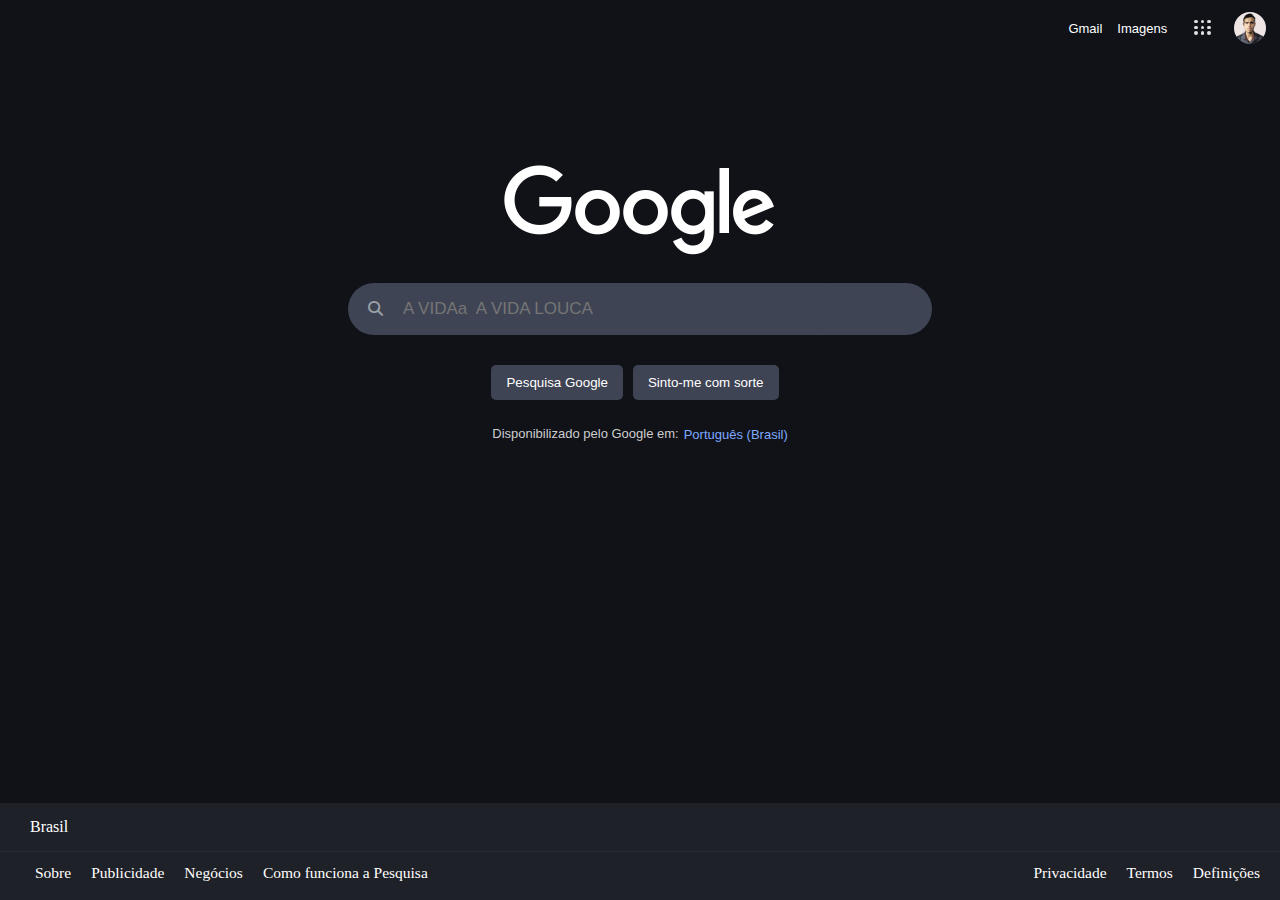
<file: google/index.html>
<!DOCTYPE html>
<html lang="pt-br">
    <head>
        <link rel="stylesheet" href="https://cdnjs.cloudflare.com/ajax/libs/font-awesome/6.7.2/css/all.min.css" integrity="sha512-Evv84Mr4kqVGRNSgIGL/F/aIDqQb7xQ2vcrdIwxfjThSH8CSR7PBEakCr51Ck+w+/U6swU2Im1vVX0SVk9ABhg==" crossorigin="anonymous" referrerpolicy="no-referrer" />
        <link rel="stylesheet" href="style.css" type="text/css">
        <link rel="" href="" type="img"/>
        <meta charset="utf-8" />
        <meta name="viewport" content="width=device-width, initial-scale=1.0"/>
        <title>Google</title>
    </head>
    <boby>
      <div class="conteiner_geral">
        <div class="menu_da_direita">
            <ol>
                <li id="gmail">Gmail</li>
                <li id="imagens">Imagens</li>
                <li class="mais_menu">
                    <div class="hover">
                    <div class="conteiner_menu">
                        <div class="squares_pesquisa"></div>
                        <div class="squares_pesquisa"></div>
                        <div class="squares_pesquisa"></div>
                        <div class="squares_pesquisa"></div>
                        <div class="squares_pesquisa"></div>
                        <div class="squares_pesquisa"></div>
                        <div class="squares_pesquisa"></div>
                        <div class="squares_pesquisa"></div>
                        <div class="squares_pesquisa"></div>
                    </div>
                </div>
                </li>
                <li class="image_perfil">
                    <picture >
                    <img src="imgs/perfil.jpg">
                </picture>
                </li>
            </ol>
        </div>
      </div>
        <article>
        <div class="conteiner_google">
        <div class="googel">
            <!-- Google -->
        <picture>
            <img class="logogoogle" src="imgs/googlelogo_light_color_272x92dp.png" />
        </picture>
        </div>
            <form>
            <div class="search_div">
                <div class="icone_pesquisa">
                    <div class="icon">
                    <i id="icon" class="fa-solid fa-magnifying-glass"></i>
                    </div>
                </div>
                <label for="barra_pesquisa">
                    <input type="search" name="pesquisa" id="barra_pesquisa" placeholder="A VIDAa  A VIDA LOUCA" autofocus>
                </label>
                <div class="icone_restantes"></div>
            </div>

            <div class="botoes">
                <label for="botao">
                    <input type="submit" value="Pesquisa Google" id="botao" class="botao">
                </label>                
                <label for="botao2">
                    <input type="submit" value="Sinto-me com sorte" id="botao2" class="botao">
                </label>

            </div>    
            </form>      
            <div class="conteudo_add">
                <div class="tex1"><p>Disponibilizado pelo Google em:</p></div>
                <div class="text2"><a href=""> Português (Brasil) </a></div>
            </div>  
        </div>        
        </article>
        <footer>
            <div class="conteiner_footer">
                <div class="oneline">
                    <p>Brasil</p>
                </div>
                <div class="twoline">
                    <div class="pesquisa">
                        <ul>
                            <li>Sobre</li>
                            <li>Publicidade</li>
                            <li>Negócios</li>
                            <li>Como funciona a Pesquisa</li>
                        </ul>
                    </div>
                    <div class="privacidade">
                        <ul>
                            <li>Privacidade</li>
                            <li>Termos</li>
                            <li>Definições</li>
                        </ul>
                    </div>
                </div>
            </div>
        </footer>
         
    </boby>

</html>
</file>
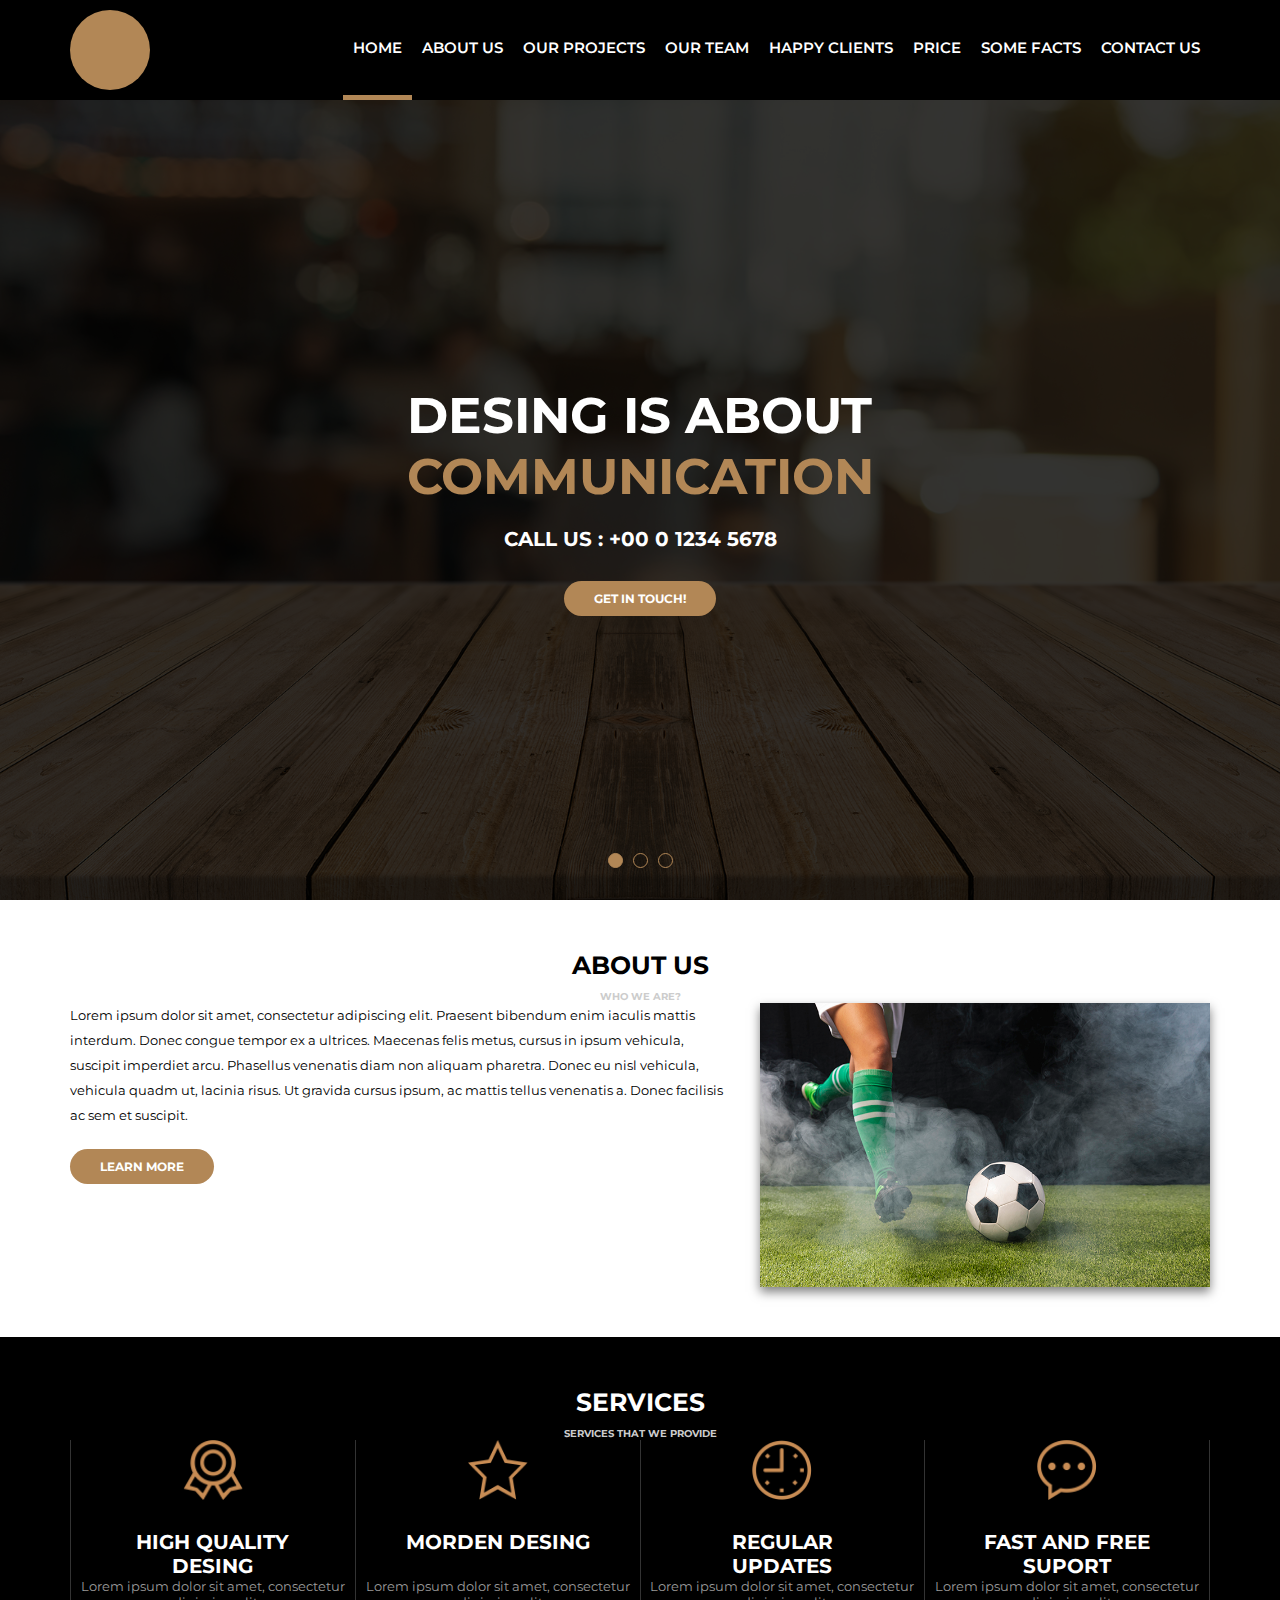
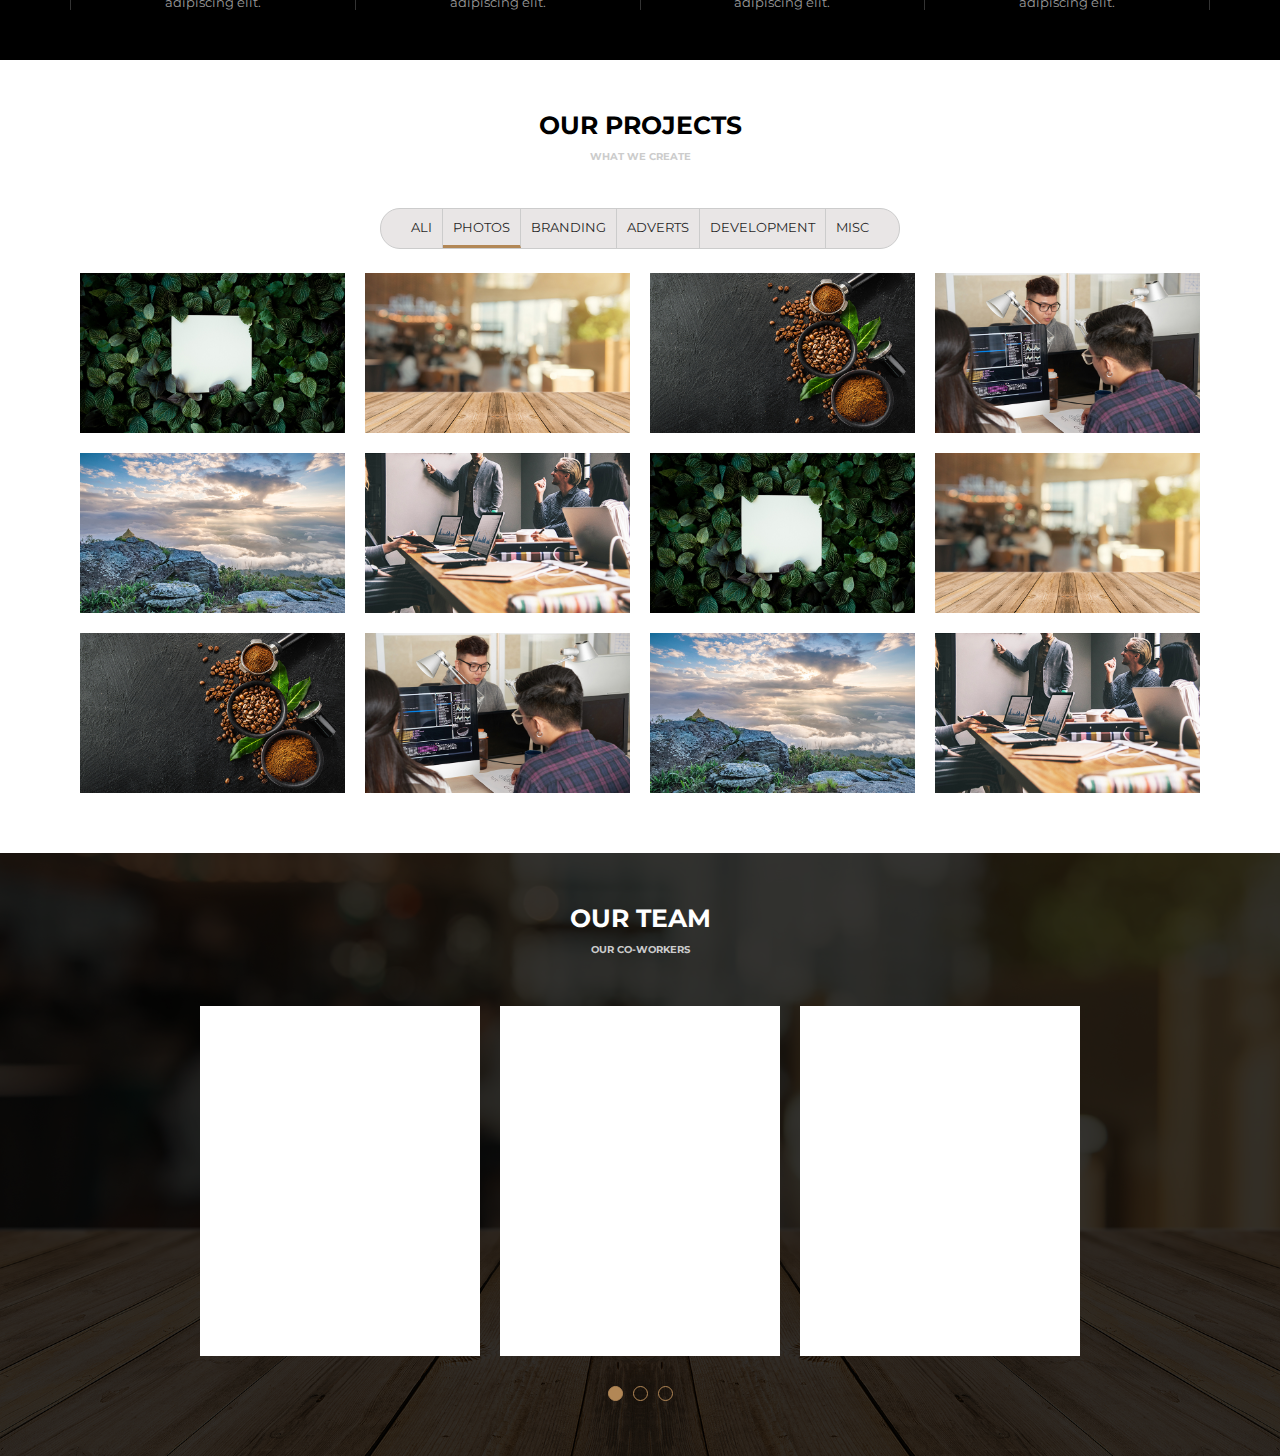
<file: Projeto Awax/Home.html>
<!DOCTYPE html>
<html lang="pt-BR">
    <head>
        <meta charset="UTF-8">
        <title>Awax</title>
        <link rel="preconnect" href="https://fonts.googleapis.com">
        <link rel="preconnect" href="https://fonts.gstatic.com" crossorigin>
        <link href="https://fonts.googleapis.com/css2?family=Montserrat:ital,wght@0,100..900;1,100..900&display=swap" rel="stylesheet">
        <link rel="stylesheet" href="assets/css/style.css" type="text/css">
    </head>
    <body>
        <header>
            <div class="header">
                <div class="logo">
                    <div class="logoimg"></div>
                </div>
                <div class="menu">
                    <nav class="nav">
                        <ul class="navlist">
                            <li id="active"><a href="">Home</a></li>
                            <li><a href="">About us</a></li>
                            <li><a href="">Our Projects</a></li>
                            <li><a href="">Our team</a></li>
                            <li><a href="">Happy Clients</a></li>
                            <li><a href="">Price</a></li>
                            <li><a href="">some facts</a></li>
                            <li><a href="">contact Us</a></li>
                        </ul>
                    </nav>
                </div>
            </div>
        </header>
        <main>
            <section class="banner">
                <div class="sliders">
                    <div class="slide1">
                        <div class="slidearea">
                            <h1>Desing is about <br><Span>Communication</Span></h1>
                            <h2> Call Us : +00 0 1234 5678</h2>
                            <a class="bottom" href="">Get in touch!</a>
                        </div>
                    </div>
                    <div class="slide2">2
                        <div class="slidearea">
                            <h1>Desing is about <br><Span>Algo</Span></h1>
                            <h2> Call Us : +00 0 1234 5678</h2>
                            <a class="bottom" href="">Get in touch!</a>
                        </div>
                    </div>
                    <div class="slide3">
                        <div class="slidearea">
                            <h1>Desing is teste <br><Span>Communication</Span></h1>
                            <h2> Call Us : +00 0 1234 5678</h2>
                            <a class="bottom" href="">Get in touch!</a>
                        </div>
                    </div>
             
                </div>
                <div class="sliders-pointers">
                    <div class="pointer active"></div>
                    <div class="pointer"></div>
                    <div class="pointer"></div>
                </div>
            </section>
            <section class="default white">
                    <div class="section_title">About Us</div>
                    <div class="section_desc">Who we Are?</div>
                    <div class="section_body">
                        <div class="section_about_left">
                        
                            <p>Lorem ipsum dolor sit amet, consectetur adipiscing elit. Praesent bibendum enim iaculis mattis interdum. Donec congue tempor ex a ultrices. Maecenas felis metus, cursus in ipsum vehicula, suscipit imperdiet arcu. Phasellus venenatis diam non aliquam pharetra. Donec eu nisl vehicula, vehicula quadm ut, lacinia risus. Ut gravida cursus ipsum, ac mattis tellus venenatis a. Donec facilisis ac sem et suscipit.</p>
                            <a class="bottom" href="">Learn More</a>
                        </div>
                        <div class="section_about_right">
                            <img src="./media/foto9.jpg" />
                        </div>
                    </div>
            </section>
            <section class="default dark">
                <div class="section_title">Services</div>
                <div class="section_desc">services that we provide</div>
                <div class="section_body">
                    <div class="section_provide">
                        <div class="section_content">
                            <div class="section_icon">
                                <img src="./assets/images/medalha.png">
                            </div>
                            <div class="section_text">
                                <h3>High Quality<br> Desing</h3>
                                <p>Lorem ipsum dolor sit amet, consectetur adipiscing elit.</p>
                            </div>
                        </div>
                        <div class="section_content">
                            <div class="section_icon">
                                <img src="./assets/images/estrela.png">
                            </div>
                            <div class="section_text">
                                <h3>Morden Desing</h3> <br>
                                <span><p>Lorem ipsum dolor sit amet, consectetur adipiscing elit.</p></span>
                            </div>
                        </div>
                        <div class="section_content">
                            <div class="section_icon">
                                <img src="./assets/images/relogio.png">
                            </div>
                            <div class="section_text">
                                <h3>Regular <br> Updates</h3>
                                <p>Lorem ipsum dolor sit amet, consectetur adipiscing elit.</p>
                            </div>
                        </div>
                        <div class="section_content">
                            <div class="section_icon">
                                <img src="./assets/images/balao.png">
                            </div>
                            <div class="section_text">
                                <h3>Fast and Free <br> suport</h3>
                                <p>Lorem ipsum dolor sit amet, consectetur adipiscing elit.</p>
                            </div>
                        </div>
                    </div>

                </div>
        </section>
        <section class="default white">
            <div class="section_title">Our Projects</div>
            <div class="section_desc">what we create</div>
            <div class="section_body">
                <div class="section_imagens">
                    <div class="section_imagens_filters">
                        <ul>
                            <li>Ali</li>
                            <li class="active">Photos</li>
                            <li>Branding</li>
                            <li>Adverts</li>
                            <li>Development</li>
                            <li>Misc</li>
                        </ul>
                    </div>
                  
                </div>
            </div>
            <div class="section-projects--photos">
                    <div class="section-project--photo">
                        <div class="section-project--photoarea">
                            <div class="section--projects--photoinfo"><h3>About uS</h3> <br> <p>lore lore lore lore plus plus dog dog</p></div>
                            <img src="./media/foto1.jpg" alt="photo1"></img>
                        </div>
                    </div>
                    <div class="section-project--photo">
                        <div class="section-project--photoarea">
                            <div class="section--projects--photoinfo"><h3>About uS</h3> <br> <p>lore lore lore lore plus plus dog dog</p></div>
                            <img src="./media/foto2.jpg" alt="photo1"></img>
                        </div>
                    </div>
                    <div class="section-project--photo">
                        <div class="section-project--photoarea">
                            <div class="section--projects--photoinfo"><h3>About uS</h3> <br> <p>lore lore lore lore plus plus dog dog</p></div>
                            <img src="./media/foto3.jpg" alt="photo1"></img>
                        </div>
                    </div>
                    <div class="section-project--photo">
                        <div class="section-project--photoarea">
                            <div class="section--projects--photoinfo"><h3>About uS</h3> <br> <p>lore lore lore lore plus plus dog dog</p></div>
                            <img src="./media/foto4.jpg" alt="photo1"></img>
                        </div>
                    </div>
                    <div class="section-project--photo">
                        <div class="section-project--photoarea">
                            <div class="section--projects--photoinfo"><h3>About uS</h3> <br> <p>lore lore lore lore plus plus dog dog</p></div>
                            <img src="./media/foto5.jpg" alt="photo1"></img>
                        </div>
                    </div>
                    <div class="section-project--photo">
                        <div class="section-project--photoarea">
                            <div class="section--projects--photoinfo"><h3>About uS</h3> <br> <p>lore lore lore lore plus plus dog dog</p></div>
                            <img src="./media/foto6.jpg" alt="photo1"></img>
                        </div>
                    </div>
                    <div class="section-project--photo">
                        <div class="section-project--photoarea">
                            <div class="section--projects--photoinfo"><h3>About uS</h3> <br> <p>lore lore lore lore plus plus dog dog</p></div>
                            <img src="./media/foto1.jpg" alt="photo1"></img>
                        </div>
                    </div>
                    <div class="section-project--photo">
                        <div class="section-project--photoarea">
                            <div class="section--projects--photoinfo"><h3>About uS</h3> <br> <p>lore lore lore lore plus plus dog dog</p></div>
                            <img src="./media/foto2.jpg" alt="photo1"></img>
                        </div>
                    </div>
                    <div class="section-project--photo">
                        <div class="section-project--photoarea">
                            <div class="section--projects--photoinfo"><h3>About uS</h3> <br> <p>lore lore lore lore plus plus dog dog</p></div>
                            <img src="./media/foto3.jpg" alt="photo1"></img>
                        </div>
                    </div>
                    <div class="section-project--photo">
                        <div class="section-project--photoarea">
                            <div class="section--projects--photoinfo"><h3>About uS</h3> <br> <p>lore lore lore lore plus plus dog dog</p></div>
                            <img src="./media/foto4.jpg" alt="photo1"></img>
                        </div>
                    </div>
                    <div class="section-project--photo">
                        <div class="section-project--photoarea">
                            <div class="section--projects--photoinfo"><h3>About uS</h3> <br> <p>lore lore lore lore plus plus dog dog</p></div>
                            <img src="./media/foto5.jpg" alt="photo1"></img>
                        </div>
                    </div>
                    <div class="section-project--photo">
                        <div class="section-project--photoarea">
                            <div class="section--projects--photoinfo"><h3>About uS</h3> <br> <p>lore lore lore lore plus plus dog dog</p></div>
                            <img src="./media/foto6.jpg" alt="photo1"></img>
                        </div>
                    </div>
            </div>
    </section>
    <section class="default dark bg-team" >
            <div class="section_tem_area">
            <div class="section_title">Our Team</div>
            <div class="section_desc">Our co-workers</div>
            <div class="section_body">
                <div class="section_team">
                    <div class="sliders">
                        <div class="slide">
                            <div class="slidearea">
                            ...
                            </div>
                        </div>
                        <div class="slide">
                            <div class="slidearea">
                            ...
                            </div>
                        </div>
                        <div class="slide">
                            <div class="slidearea">
                            ...
                            </div>
                        </div>
                        <div class="slide slide_blue">
                            <div class="slidearea">
                            ...
                            </div>
                        </div>
                 
                    
                   </div>
            
                </div>
                
            </div> 
            <div class="sliders-pointers">
                <div class="pointer active"></div>
                <div class="pointer"></div>
                <div class="pointer"></div>
             </div> 
            </div>
     
</section>



        </main>
        <footer>

        </footer>
    </body>
</html>
</file>
<file: google/style.css>
* {
    margin: 0px;
    padding: 0px;
}

body {
   background-color: #101218;
   color: white;
}


.conteiner_geral {
    padding: 8px;
    /* margin-top: 12px; */

}

.menu_da_direita ol {
    height: auto;
    font-size: 13px;
    font-family: arial, sans-serif;
    display: flex;
    align-items: center;
    justify-content: end;
}

li {
    list-style: none;
}

.mais_menu {
    margin-bottom: 3px;
    margin-left: 16px;
    padding: 4px;
    /* background-color: blue; */


}
 

.hover {
    /* background-color: red; */
    padding: 6px;
    display: flex;
    align-items: center;
    /* margin-bottom: 2PX; */
}



#gmail , #imagens {
    margin-bottom: 2px;
}

#imagens {
    margin-left: 15px;
}
 


.mais_menu:hover {
    border-radius: 20px;
    background-color:#3d42545f
    ;
}

.conteiner_menu {
    width: 18.8px;
    display: flex;
    flex-wrap: wrap;
    padding-bottom: 1px;
}

.squares_pesquisa {
    border-radius: 100%;
    margin-top: 1.0px;
    margin-left: 1.2px ;
    margin-right:1.2px ;
    margin-bottom: 1.1px;
    width: 3.8px;
    height: 3.8px;
    background-color:rgba(255, 255, 255, .87);;
}

.image_perfil{
    margin-left: 8px;
    margin-right: 2px;
    padding: 4px;
    width: 32px;
}

img {
    /* border: 20px solid black; */
    border-radius: 30px;
    width: 100%;
    height: auto;
}

picture {
    width: 272px;
    height: 92px;
}


article {
    display: flex;
    align-items: center;
    justify-content: center;
    height: 489px;
}

.logogoogle {
    width: 100%;
    height: auto;
}

.googel {
    margin-bottom: 14px;
    display: flex;
    justify-content: center;
    /* margin-bottom: 20px;
    font-family: Arial, sans-serif;
    font-size: 90px;
    text-align: center;
    font-weight: 500;
    letter-spacing: -4px; Diminui o espaçamento */
}

form {
    display: flex;
    flex-direction: column;
}

.botoes {
    
    display: flex;
    flex-direction: row;
    justify-content: center;
    align-items: center;
}

.search_div {
    user-select: none;
    margin-top: 12px;
    padding-left: 10px;
    padding-right: 10px;
    border-radius: 100px;
    background-color: #3f4454;
    display: flex;
    width: 584px;
    box-sizing: border-box;
}

.icone_pesquisa {
    user-select: none;
    display: flex;
    align-items: center;
    border-radius: 30px;
    height: 52px;
    /* width: 47px; */
    background-color: #3f4454;
}

.icone_restantes {
    border-radius: 30px;
    height: 52px;
    width: 124px;
    background-color: #3f4454;
}

#barra_pesquisa {
    text-decoration: none;
    font-size: 17px;
    color: white;
    outline: none;
    background-color: #3f4454;
    /* border-radius: 50px; */
    border: none;
    /* width: 584px; */
    width: 405px;
    height: 52px;
}

.conteudo_add {
    align-items: center;
    justify-content: center;
    display: flex;
    flex-direction: row;
}

.botao {
    border-radius: 5px;
    border: none;
    margin-right: 10px;
    margin-top: 30px;
    margin-bottom: 25px;
    color: white;
    background-color: #3f4454 ;
    padding-top:10px;
    padding-bottom: 10px;
    padding-left: 15px ;
    padding-right: 15px;
}

footer .conteiner_footer{
    background-color: #1f2128;    ;
    width: 100%;
    position: fixed;
    bottom: 0px;
}

.tex1 p {
    font-family: Arial, sans-serif;
    font-size: 13px;
    text-decoration: none;
    color: #cdcdcd;
}

.text2 a {
    font-size: 13px;
    font-family: Arial, sans-serif;
    text-decoration: none;
    margin-left: 5px;
    color: #7eaaff;
}


.pesquisa ul , .privacidade ul {
    display: flex;

}

.twoline {
    display: flex;
    justify-content: space-between;
}

.oneline {
    border-bottom: 1px solid #292c32;
    padding-top: 15px;
    padding-left: 30px;
    padding-right: 20px;
    padding-bottom: 15px;
}

.twoline {
    padding-top: 12px;
    padding-right: 20px;
    padding-bottom: 18px;
    padding-left: 15px;
}

.conteiner_footer li {
    font-size: 15.5px;
    margin-left: 20px;
}



.icon {
    user-select: none;
    padding-right: 20px;
    padding-left: 10px;
    color: #9aa0a6;
    display: flex ;
    text-align: center;
    font-size: 15px;
}
</file>
<file: Projeto Awax/assets/css/style.css>
*{
    margin: 0px;
    padding: 0px;
    box-sizing: border-box;
}


body {
    font-family: Montserrat, sans-serif;
    font-size: 13px;
    overflow-x: hidden;
}


.bottom{
    font-size: 12px;
    font-weight: bold;
    margin-top: 30px;
    color: white;
    text-transform: uppercase;
    background-color: #b28756;
    padding: 10px 30px;
    border-radius: 20px;
    text-decoration: none;
}

header {
    height: 100px;
    background-color: black;
}

.header {
    max-width: 1140px;
    height: 100px;
    margin: auto;
    display: flex;
    align-items: center;
    color: white;
}

.logoimg {
    width: 80px;
    height: 80px;
    background-color: #b28756;
    border-radius: 50%;
}

.logo {
    width: 100px;
}

.menu {
    display: flex;
    justify-content: flex-end;
    flex:1;
}

.menu ul {
    display: flex;;
    list-style: none;
}

.menu ul li a {
    font-size: 15px;
    padding-left: 10px;
    padding-right: 10px;
    text-transform: uppercase;  
    font-weight: 600; 
    text-decoration: none;
    color: white;
    display: flex;
    align-items: center;
    height: 100px;
    border-bottom: 5px solid transparent;
}

.menu ul li a:hover ,#active a  {
    border-bottom: 5px solid #b28756;
}
    

main .banner {
    background-color: #333;
    height: calc(100vh - 100px);
    background-image: url(../images/bg.jpg);
    background-size: cover;
    background-position:bottom;
    overflow: hidden;
}

.banner .sliders {
    margin-left: 0vw; /* Usado para fazer a movimentação dos slides */
    width: 1000vw;
    height: 100%;
    display: flex;
}

.banner .sliders .slide1 , .slide2 , .slide3 {
    display: inline-block;
    width: 100vw;
    height: 100%;
    background-color: rgba(0, 0, 0, 0.8);
}   

.slidearea {
    display: flex;
    height: 100%;
    justify-content: center;
    align-items: center;
    color: #fff;
    flex-direction: column;
}

.banner .sliders .slide1 .slidearea h1 , .slide2 .slidearea h1 , .slide3 .slidearea h1 {
    font-style: bold;
    text-transform: uppercase;
    font-size: 50px;
}

.banner h1 span {
    color: #b28756;
}

.banner h2 {
    text-transform: uppercase;
    margin-top: 20px;
}

.banner a {
    font-size: 12px;
    font-weight: bold;
    margin-top: 30px;
    color: white;
    text-transform: uppercase;
    background-color: #b28756;
    padding: 10px 30px;
    border-radius: 20px;
    text-decoration: none;
}
/* .banner .sliders .slide2   {
    font-size: 50px;
    color: white;
    background-color: red;
}
.banner .sliders .slide3   {
    font-size: 50px;
    color: white;
    background-color: blue;
} */

.banner .sliders-pointers {
    width: 100vw;
    height: 20px;
    /* background-color: red; */
    position: absolute;
    margin-top: -50px;
    display: flex;
    justify-content: center;
    align-items: center;
}

.banner .sliders-pointers .pointer {
    width: 15px;
    height: 15px;
    border: 1px solid #b28756;
    background-color: transparent;
    border-radius: 50%;
    margin: 0px 5px;
    cursor: pointer;

}

.banner .sliders-pointers .pointer.active {
    background-color: #b28756;
}

.default {
    width: 100vw;
    padding-top: 50px;
    padding-bottom: 50px;    
}

.default .section_title,
.default .section_desc{
    text-align: center;
    text-transform: uppercase;
    font-weight: bold;
}

.default .section_title{
    color: black;
    font-size: 25px;
}

.default .section_desc{
    /* margin-bottom: 40px; */
    margin-top: 10px;
    font-size: 10px;
    color:#ccc

}

.default .section_body{
    margin: auto;
    max-width: 1140px;
    min-height: 100px;
}

.default.dark {
    color: white;
    background-color: black;
}

.default.dark .section_title{
    color: white;
    font-size: 25px;
}

.section_provide {
    display: flex;
}

.section_content {
    border-right: 1px solid #333;
    flex:1;
    display: flex;
    align-items: center;
    text-align: center;
    flex-direction: column;
}

.section_content:first-child {
    border-left: 1px solid #333;
}

.section_icon {
    width: 60px;
    height : 60px;
    margin-bottom: 30px;
}

.section_icon img {
    width: 100%;
    height: 100%;
}

.section_content h3 {
    font-size: 20px;
    text-transform: uppercase;
    /* margin-bottom: 10px; */
}

.section_text span p {
    margin-top: 8px;
}

.section_text p {
    color: #9a9a9a;
}

.section_imagens {
    margin: auto;
}

.section_imagens_filters {
    display: flex;
    justify-content: center;
    align-items: center;
    margin-top: 30px;
    border: 1px solid #ccc;
    border-radius: 20px;
    background-color: #e9e6e6;
    padding-left: 20px;
    padding-right: 20px;

}
    

.section_imagens_filters ul {
    display: flex;
    list-style: none;

    
}

.section_imagens_filters ul li:last-child{  
    border-right: none;

}


.section_imagens_filters ul li{
    /* border: 3px solid #e9e6e6; */
    border-right: #ccc 1px solid;
    padding: 10px;
    cursor: pointer;
    text-transform: uppercase;
    color: rgb(40, 40, 40);

}

.section_imagens_filters ul li:hover,
.section_imagens_filters ul li.active{
    border-bottom: #b28756 3px solid;
    
 
}

.section_imagens_photos {
    display: flex;
    flex-wrap: wrap;
 
}







/* Css de areas */ 

.section_body {
    display: flex;;
}

.section_about_left {
    flex:1
}

.section_about_left p {
    line-height: 25px;
    margin-bottom: 30px;
    padding-right: 30px;
}

.section_about_right {
    width: 450px;
    box-shadow: 0px 5px 10px rgba(0, 0, 0, 0.5);
}

.section_about_right img {
    width: 100%;
    height: 100%;
}

.section-projects--photos {
    display: flex;
    justify-content: center;
    flex-wrap: wrap;
    max-width: 1140px;
    margin: auto;
}



 

.section-project--photoarea img {
    width: 100%;
    height: 100%;
}

.section-project--photoarea {
    width: 265px;
    height: 160px;
    margin: 10px;
}

.section--projects--photoinfo{
    position: absolute;
    width: inherit;
    height: inherit;
    display: none;
    justify-content: center;
    align-items: center;
    flex-direction: column;
    text-align: center;
    background-color: rgba(0, 0, 0, 0.5);
}

.section--projects--photoinfo h3 {
    font-size: 30px;
    text-transform: uppercase;
    color: white;
}

.section--projects--photoinfo p {
    margin-top: -5px;
    font-size: 15px;
    margin-left: 5px;
    margin-right: 5px;
    color: white;
}

.section-project--photoarea:hover {
    .section--projects--photoinfo {
        display: flex;
    }
    
}

 

.bg-team {
    background-image: url('../images/bg.jpg');
    background-size: cover;
    background-position: center;
    padding: 0px;
}


.section_tem_area {
    padding-top: 50px;
    padding-bottom: 50px;
    background-color: rgba(0, 0, 0, 0.8);
}

.section_team {
    margin: auto;
    max-width: 880px;
    overflow: hidden;
    
}


.section_team .sliders {
    margin-left: 0px; /* Usado para fazer a movimentação dos slides */
    margin-top: 50px;
    height: 350px;
    display: flex;
}

.section_team .sliders .slide {
    margin-left: 20px;
    display: flex;
    min-width: 280px;
    background-color: white;
}

.section_team .sliders .slide:first-child{
    margin-left: 0px;
}


.section_team .slidearea {
    padding: 30px;
    width: 100%;
    height: 100%;
    color: #fff;
}
.section_team .sliders .slide_blue {
    background-color: blue;
}   




.section_tem_area .sliders-pointers {
    display: flex;
    margin-top: 30px;
    justify-content: center;
    height: 20px;
    display: flex;
}

.section_tem_area .sliders-pointers .pointer {
    width: 15px;
    height: 15px;
    border: 1px solid #b28756;
    background-color: transparent;
    border-radius: 50%;
    margin: 0px 5px;
    cursor: pointer;

}

.section_tem_area .sliders-pointers .pointer.active {
    background-color: #b28756;
}

.slide_photo_person .photo_person {
    width: 100%;
    height: 100%;
}

.slide_photo_person {
    width: 170px;
    height: auto;
    margin-bottom: 20px;
}

.slidearea .slide_name_description {
    text-align: center;
    color: black;
    margin-bottom: 20px;
}

.slidearea .slide_name_description p{
    font-size: 10px;
}

.slide_social_icons .slide_icon {
    width: 100%;
    height: 100%;
    padding: 6.2px;
}



.slide_social_icons {
    display: flex;
}

.slide_div_icons {
    border-radius: 50%;
    width: 25px;
    height: 25px;
    background-color: #9a9a9a;
    margin-right: 5px;
    cursor: pointer;
    
    
}

.icon_dot {
    width: 100%;
    height: 100%; 
    display: flex;
    justify-content: center;
    align-items: center;

}

 .dott {
    margin-right: 1.5px;
    border-radius: 5px;
    width: 4.5px;
    height: 4.5px;
    background-color: white;
 }

 .dott:last-child {
    margin-right: 0px;
    
}    

.slide_social_icons .slide_div_icons:hover {
    background-color: #b28756;
}
</file>
